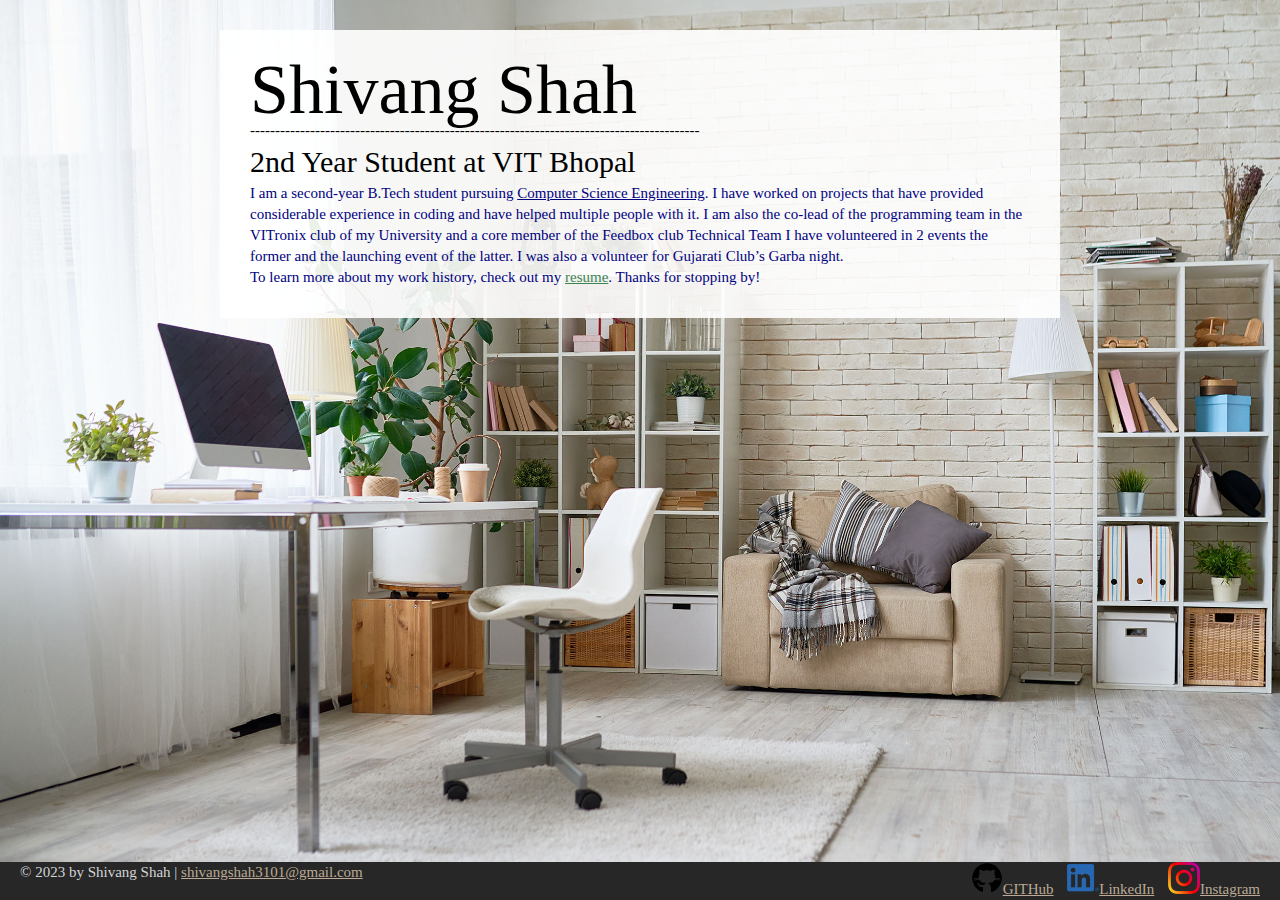
<file: index.html>
<!DOCTYPE html>
<html lang="en">
  <div class="home">
  <head>
    <meta charset="UTF-8">
    <meta name="viewport" content="width=device-width, initial-scale=1">
    <title>Shivang Shah portfolio</title>
    <link rel="icon" type="image/x-icon" href="/images/cv.png">
    <link rel="stylesheet" href="styles.css">
  </head>
  <body class="home">
    <div class="content-wrapper">
    <!-- //  INTRO  // -->
      <div class="content-bg">
    <header>
      <!-- Start content edits below this line. -->

      <h1>Shivang Shah</h1>
      <p>------------------------------------------------------------------------------------------</p>
      <h2>2nd Year Student at VIT Bhopal</h2>

      <!-- End content edits here. -->
    </header>

    <!-- //  ABOUT ME  // -->
    <main class="content">
      
      <!-- Start content edits below this line. -->
      <p>I am a second-year B.Tech student pursuing <u>Computer Science Engineering</u>. I
have worked on projects that have provided considerable experience in coding
and have helped multiple people with it.
I am also the co-lead of the programming team in the VITronix club of my
University and a core member of the Feedbox club Technical Team I have
volunteered in 2 events the former and the launching event of the latter. I was
also a volunteer for Gujarati Club’s Garba night.</p>
      <p>To learn more about my work history, check out my <a href="resume.html"> resume</a>. Thanks for stopping by!</p>
    </div>
  </div>  
      <!-- End content edits here. -->
    </main>
  
    <!-- //  FOOTER INFO, SOCIAL MEDIA  // -->
    <footer class="footer1">
      <!-- Start content edits below this line. -->
      <p>© 2023 by Shivang Shah | <a href="mailto:hivangshah3101@gmail.com">shivangshah3101@gmail.com</a></p>

      <!-- Add or remove any networks. -->
      <ul class="socials">
        <li>
          <a href="https://github.com/script-sorceror" target="_blank"><img src="images/icon-logo-github.png" alt="">GITHub</a>
        </li>
        <li>
          <a href="https://www.linkedin.com/in/shivang-shah-b7426728a/" target="_blank"><img src="images/icon-logo-linkedin.png" alt="">LinkedIn</a>
        </li>
        <li>
          <a href="https://www.instagram.com/basic_frame31/" target="_blank"><img src="images\icon-logo-instagram.png" alt="">Instagram</a>
        </li>
      </ul>
      <!-- End content edits here. -->
    </footer>
</body>
  
</html>
</file>
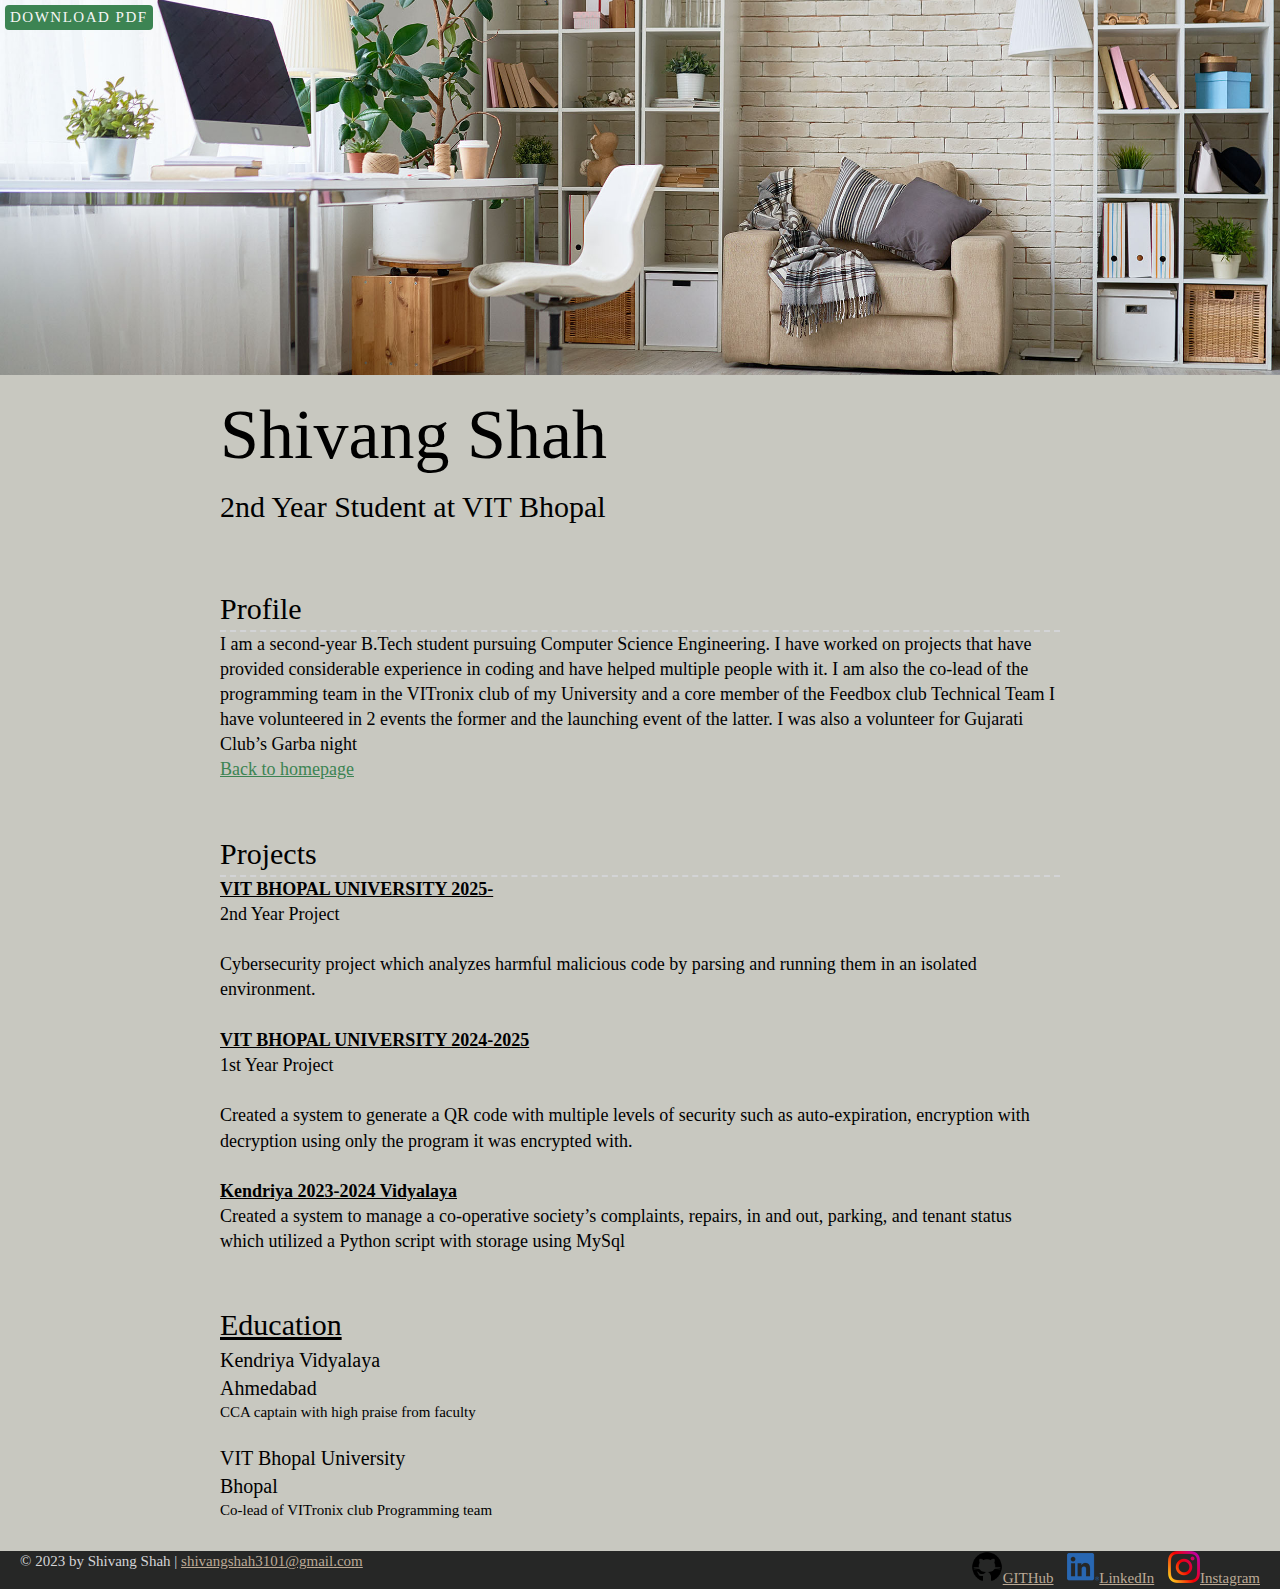
<file: resume.html>
<!DOCTYPE html>
<html lang="en">
<div class="resume">
  <head>
    <meta charset="UTF-8">
    <meta name="viewport" content="width=device-width, initial-scale=1">
    <title>Shivang Shah Resume</title>
     <link rel="icon" type="image/x-icon" href="images/cv.png">
    <link rel="stylesheet" href="styles.css">
  </head>
  <body class="resume">
    <a class="btn download-link" download="Resume (1).pdf"
    href="Resume (1).pdf">Download PDF</a>

    <!-- //  INTRO  // -->
    <header>
    <div class="content-wrapper">
      <!-- Start content edits below this line. -->
      <h1>Shivang Shah</h1>
      <br>
      <h2>2nd Year Student at VIT Bhopal</h2>
    </div>
      <!-- End content edits here. -->
    </header>

    <main class="content-wrapper">
      <!-- //  PROFILE  // -->
      <section class="resume-section">
        <!-- Start content edits below this line. -->
        <h2>Profile</h2>
        <p>I am a second-year B.Tech student pursuing Computer Science Engineering. I
have worked on projects that have provided considerable experience in coding
and have helped multiple people with it.
I am also the co-lead of the programming team in the VITronix club of my
University and a core member of the Feedbox club Technical Team I have
volunteered in 2 events the former and the launching event of the latter. I was
also a volunteer for Gujarati Club’s Garba night</p>
        <a href="index.html">Back to homepage</a>

        <!-- End content edits here. -->
      </section>

      <!-- //  PROJECTS  // -->
      <section class="resume-section">
        <!-- Start content edits below this line. -->
        <h2>Projects</h2>
        <p>
<strong><u>VIT BHOPAL UNIVERSITY 2025-</u> </strong>
<br>
2nd Year Project
<br>
<br>
Cybersecurity project which analyzes harmful malicious code by
parsing and running them in an isolated environment.
<br>
<br>
<strong><u>VIT BHOPAL UNIVERSITY 2024-2025</u></strong>
<br>
1st Year Project
<br>
<br>
Created a system to generate a QR code with multiple levels of
security such as auto-expiration, encryption with decryption using
only the program it was encrypted with.
<br>
<br>
<strong><u>Kendriya 2023-2024 Vidyalaya</u></strong>
<br>
Created a system to manage a co-operative society’s complaints,
repairs, in and out, parking, and tenant status which utilized a Python
script with storage using MySql
</p>

        <!-- To add more items, copy this whole <section></section> block-->
        
        
        <!-- End content edits here. -->
      </section>



      <!-- //  EDUCATION & CERTIFICATIONS  // -->
      <section>
        <!-- Start content edits below this line.  -->
        <h2><u>Education</u></h2>

        <!-- To add more items, copy this whole <section></section> block -->
        <section>
          <h3> Kendriya Vidyalaya <br> Ahmedabad</h3>
          <p></p>
          <p>CCA captain with high praise from faculty</p>
        </section>
        <br>
        <section>
          <h3>VIT Bhopal University<br>Bhopal</h3>
          <p></p>
          <p>Co-lead of VITronix club Programming team</p>
        </section>

        <!-- End content edits here. -->
      </section>
    </main>

    <!-- //  FOOTER INFO, SOCIAL MEDIA  // -->
    <footer>
      <!-- Start content edits below this line. -->
      <p>© 2023 by  Shivang Shah | <a href="mailto:shivangshah3101@gmail.com">shivangshah3101@gmail.com</a></p>

      <!-- Add or remove any networks. -->
      <ul class="socials">
        <li>
          <a href="https://github.com/script-sorceror" target="_blank"><img src="images/icon-logo-github.png" alt="">GITHub</a>
        </li>
        <li>
          <a href="https://www.linkedin.com/in/shivang-shah-b7426728a/" target="_blank"><img src="images/icon-logo-linkedin.png" alt="">LinkedIn</a>
        </li>
        <li>
          <a href="https://www.instagram.com/basic_frame31/" target="_blank"><img src="images\icon-logo-instagram.png" alt="">Instagram</a>
        </li>
      </ul>
      
      <!-- End content edits here. -->
    </footer>
  </body>
</div>
  </html>
</file>
<file: styles.css>
/* 
     dark-green - #3c8453
     sarly-beige - #bcaa96
     dark grey - #222
     light grey - #d3d4d6 
     off-white - #f6f6f6
 */
html{
  box-sizing: border-box;
  font-size: 62.5%;
}
html,body{
    height: 100%;
}
*,*::before,*::after{
    box-sizing: inherit;
    margin:0;
}

.content-wrapper{
    margin:0 auto;
    padding: 30px;
    max-width:900px;
}

body{
    background-color: #f6f6f6;
    font-size: 1.5rem;
    line-height: 1.4;
}
a{
    color:#3c8453;
}
a:hover{
    color:#bcaa96;
}

.btn{
    background-color: #3c8453;
    color:#f6f6f6;
    text-decoration: none;
    text-transform: uppercase;
    font-size: 1.2rem;
    padding: 5px;
    display: inline-block;
    line-height: 1;
    border-radius: 4px;
    letter-spacing: .1em;

}
h1,h2,h3{
    font-family: "Caveat", cursive;
    font-weight: 400;
    margin:0;
}
h1{
    font-size: 7rem;
    line-height: 0.85;
}
h2{
    font-size: 3.0rem;
}
h3{
    font-size: 2rem;
}
.content{
    color:navy;
}
/* Index */
.home{
    background : url(/images/bg-home-office-studio.jpg) no-repeat;
    background-size: cover ;
    display: flex;
    flex-direction: column;
}
.home .content-wrapper{
    margin: 0 auto;
    padding: 30px;
    flex: 1 0 auto;
}
.home .content-bg{
    padding:30px;
    background: rgba(255, 255, 255, 0.9 );
}

/* Resume */
.resume header::before{
    background: url(/images/bg-home-office-studio.jpg) center/cover;
    content:"";
    display: block;
    height: 375px;
}
.resume{
    background-color: #c8c8c0;
}
.resume-section{
    margin-bottom:50px;
    font-size: 1.8rem;
}
.resume-section h2{
    border-bottom: 2px dashed #d3d4d6 ;
}
.download-link{
    font-size: 1.5rem;
    position:fixed;
    top:5px;
    left:5px;   
}

/* Profile */
/* Projects */
.project-item {
    margin: 30px 0;
}
.project-item img {
    width: 300px;
}
/* Work Experience */

.work-item{
    margin-block: 30px;
}
.work-details p{
    margin: 0;
}
.work-summary p:first-child{
    margin-top: 0;
}

/* Education */
.education-item{
    margin-block: 30px;
}
.education-item p{
    margin: 0;
}
/* Footer */
footer{
    background-color: #262726;
    color: #d3d4d6;
}

footer a{
    color:#bcaa96;;
}
footer a:hover{
    color:#3c8453
}
.footer1{
    position: absolute; bottom: 0; left: 0; right: 0;
}
.socials{
    list-style-type:none;
    padding: 0;
}

.socials img{
    width: 32px;
}

.socials li{
    display: inline-block;
    margin-left:10px;
}
.socials img:hover{
    opacity: 50%;
}

@media (max-width:500) {
    .resume header::befor{
        height: 200px;
    }
    h1{
        font-size: 5rem;
    }
    h2{
        font-size: 2.6rem;
    }
}

@media (min-width:860px) {
    .work-item{
        display: grid;
        grid-template-columns: 300px 1fr;
        column-gap: 20px;
    }
    .work-summary p:first-child{
        margin-top: 0;
    }
}


@media (min-width:860px) {
    .project-item{
        display: flow-root;
    }
    .project-item img{
    float:left;
    margin-right: 20px;
}
}

@media (min-width:650px) and (max-width:859px){
    .project-wrapper{
        display: grid;
        grid-template-columns: 1fr 1fr;
        column-gap: 20px;
    }
    .project-item img{
        width: 100%;
    }
}
@media (max-width:500px) {
    .project-item img{
        width: 100%;
        margin-bottom: 10px;
    }
}
@media(max-width:1250px){
    .download-link{
        position: absolute;
    }
}

@media (min-width:860px){
    footer{
        display :flex;
        justify-content: space-between;
        padding: 0 20px;
    }
}

@media(max-width:859px){
    footer{
        text-align : center;
        padding: 10px;
    }
}
</file>
